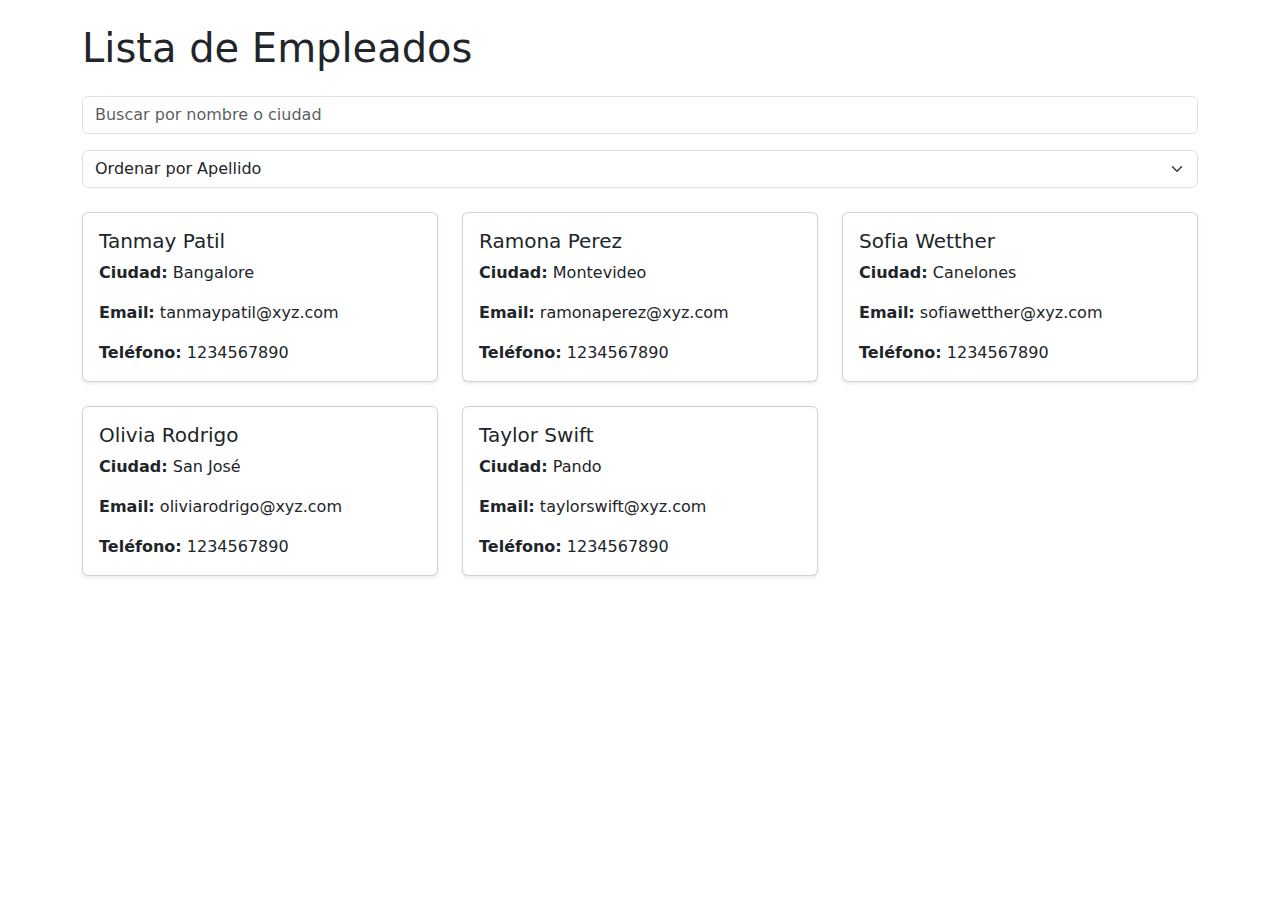
<file: index.html>
<!DOCTYPE html>
<html lang="es">
<head>
  <meta charset="UTF-8">
  <meta name="viewport" content="width=device-width, initial-scale=1.0">
  <title>Lista de Empleados</title>
  <link href="https://cdn.jsdelivr.net/npm/bootstrap@5.0.2/dist/css/bootstrap.min.css" rel="stylesheet">
</head>
<body class="container py-4">
  <div class="Main-1">
  <h1 class="mb-4">Lista de Empleados</h1>

 <!-- búsqueda -->
  <input type="text" id="searchInput" class="form-control mb-3" placeholder="Buscar por nombre o ciudad">

  <!-- Selector de ordenar -->
  <select id="sortSelect" class="form-select mb-4">
    <option value="apellido">Ordenar por Apellido</option>
    <option value="ciudad">Ordenar por Ciudad</option>
  </select>

  <!--  tarjetas -->
  <div id="employeeCards" class="row row-cols-1 row-cols-md-2 row-cols-lg-3 g-4">
    <!--  tarjetas se insertan aquí -->
  </div>
</div>
  <script src="script.js"></script>
</body>
</html>
</file>
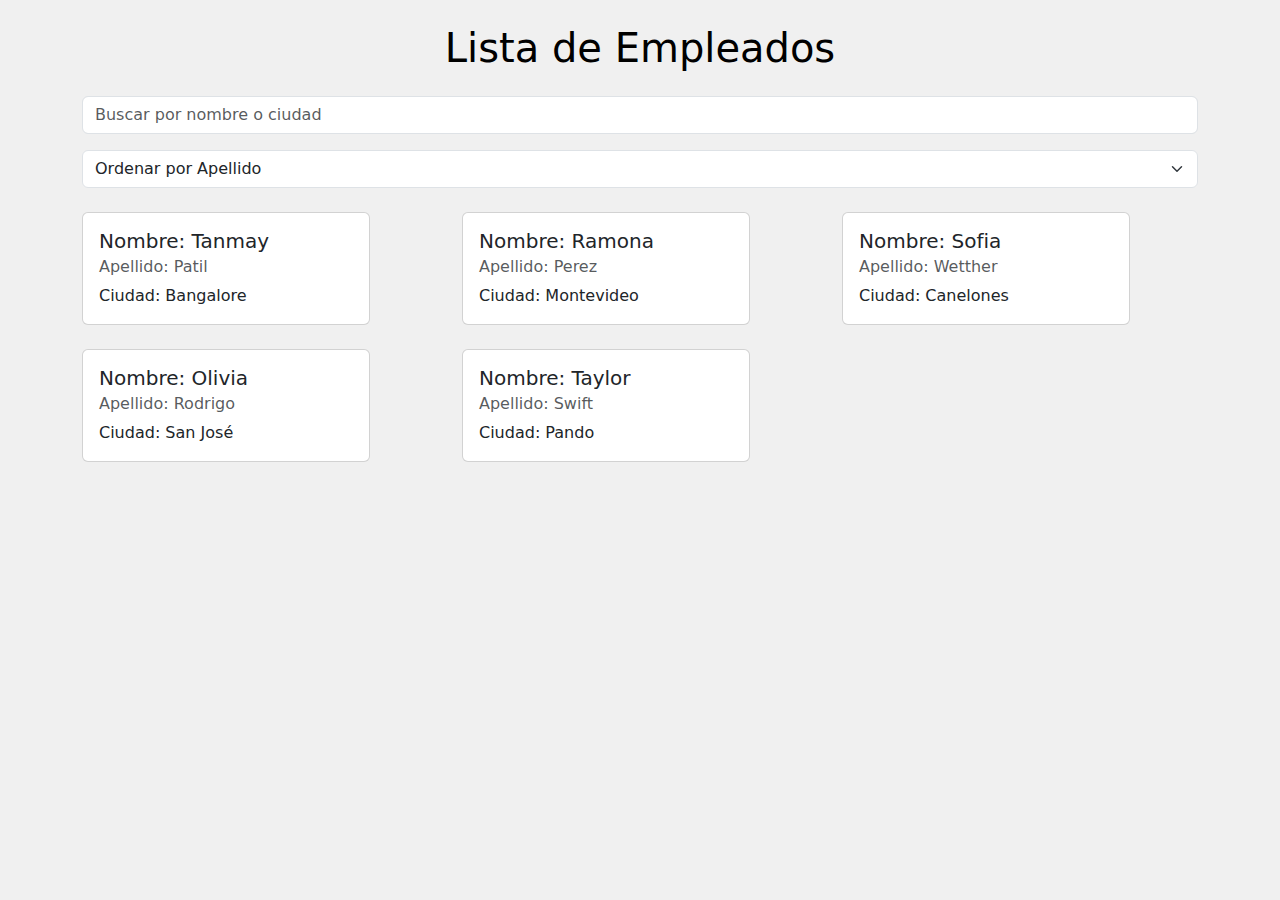
<file: Act semana 8/index.html>
<!DOCTYPE html>
<html lang="es">
<head>
  <meta charset="UTF-8">
  <meta name="viewport" content="width=device-width, initial-scale=1.0">
  <title>Lista de Empleados</title>
  <link href="https://cdn.jsdelivr.net/npm/bootstrap@5.0.2/dist/css/bootstrap.min.css" rel="stylesheet">
   <link href="css/styles.css" rel="stylesheet">
</head>
<body class="container py-4">
  <div class="Main-1">
  <h1 class="mb-4">Lista de Empleados</h1>

 <!-- búsqueda -->
  <input type="text" id="searchInput" class="form-control mb-3" placeholder="Buscar por nombre o ciudad">

  <!-- Selector de ordenar -->
  <select id="sortSelect" class="form-select mb-4">
    <option value="apellido">Ordenar por Apellido</option>
    <option value="ciudad">Ordenar por Ciudad</option>
  </select>

  <!--  tarjetas -->
  <div id="employeeCards" class="row row-cols-1 row-cols-md-2 row-cols-lg-3 g-4">
    <!--  tarjetas se insertan aquí -->
  </div>
</div>
  <script src="script.js"></script>
</body>
</html>
</file>
<file: Act semana 8/css/styles.css>
body {
    background-color: #f0f0f0;
}

h1 {
    color: #000000;
    text-align: center;
}
</file>
